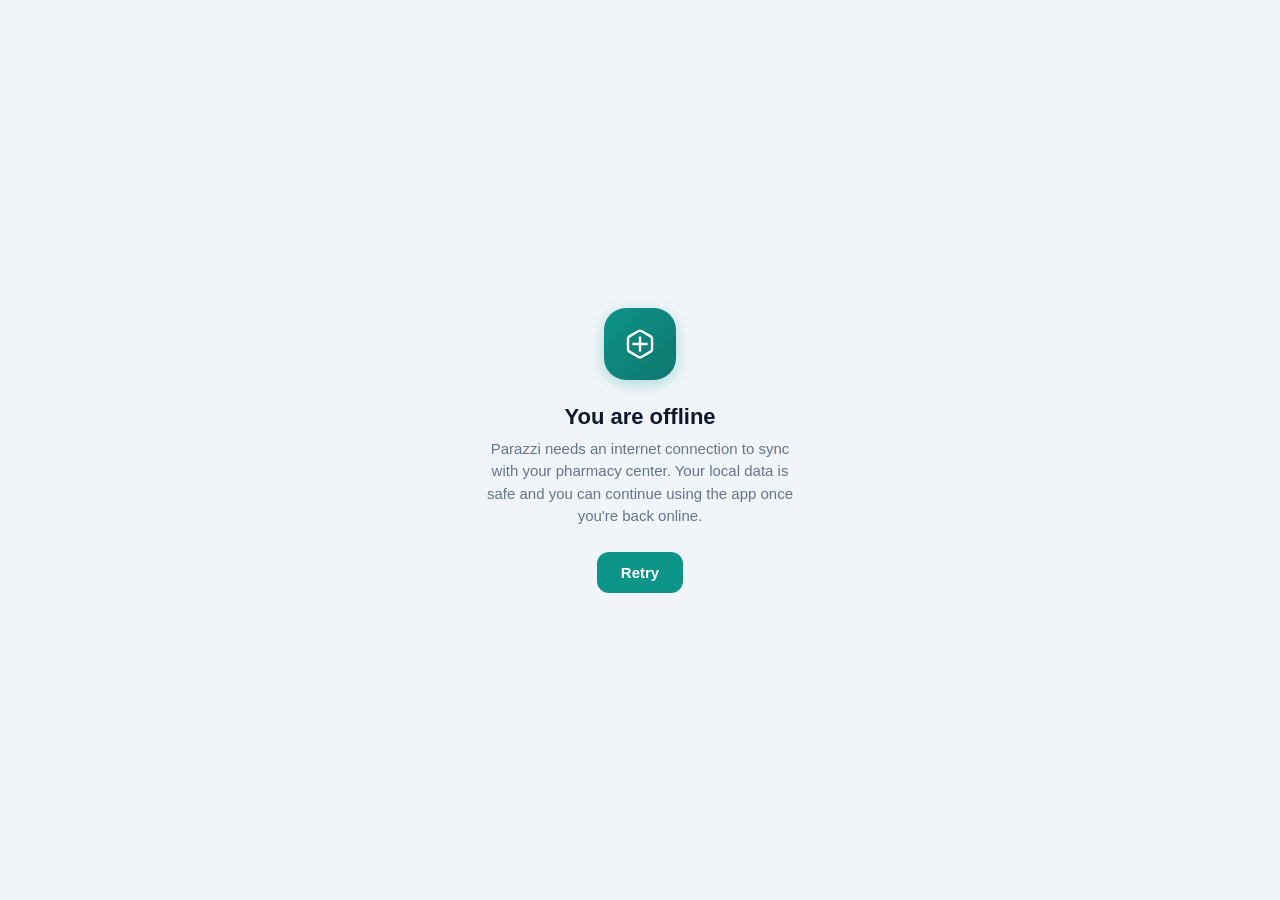
<file: offline.html>
<!DOCTYPE html>
<html lang="en">
<head>
  <meta charset="UTF-8">
  <meta name="viewport" content="width=device-width, initial-scale=1.0">
  <meta name="theme-color" content="#0d9488">
  <title>Parazzi — Offline</title>
  <style>
    :root { --p: #0d9488; --bg: #f1f5f9; --text: #0f172a; --muted: #64748b; --card: #fff; }
    * { box-sizing: border-box; margin: 0; padding: 0; }
    html, body { height: 100%; font-family: -apple-system, BlinkMacSystemFont, 'Segoe UI', Roboto, 'Helvetica Neue', Arial, sans-serif; background: var(--bg); color: var(--text); display: flex; align-items: center; justify-content: center; }
    .box { text-align: center; padding: 40px 24px; max-width: 360px; }
    .icon { width: 72px; height: 72px; border-radius: 22px; background: linear-gradient(135deg, var(--p) 0%, #0f766e 100%); color: #fff; display: inline-flex; align-items: center; justify-content: center; margin-bottom: 24px; box-shadow: 0 4px 14px rgba(13,148,136,0.3); }
    h1 { font-size: 22px; font-weight: 700; margin-bottom: 8px; }
    p { font-size: 15px; color: var(--muted); line-height: 1.5; margin-bottom: 24px; }
    .btn { display: inline-block; padding: 12px 24px; border-radius: 12px; background: var(--p); color: #fff; text-decoration: none; font-size: 15px; font-weight: 600; border: none; cursor: pointer; }
    .btn:active { transform: scale(0.97); }
  </style>
</head>
<body>
  <div class="box">
    <div class="icon">
      <svg width="32" height="32" viewBox="0 0 24 24" fill="none" stroke="currentColor" stroke-width="1.8"><path d="M21 16V8a2 2 0 0 0-1-1.73l-7-4a2 2 0 0 0-2 0l-7 4A2 2 0 0 0 3 8v8a2 2 0 0 0 1 1.73l7 4a2 2 0 0 0 2 0l7-4A2 2 0 0 0 21 16z"/><path d="M12 7v10" stroke-linecap="round"/><path d="M7 12h10" stroke-linecap="round"/></svg>
    </div>
    <h1>You are offline</h1>
    <p>Parazzi needs an internet connection to sync with your pharmacy center. Your local data is safe and you can continue using the app once you're back online.</p>
    <button class="btn" onclick="location.reload()">Retry</button>
  </div>
</body>
</html>
</file>
